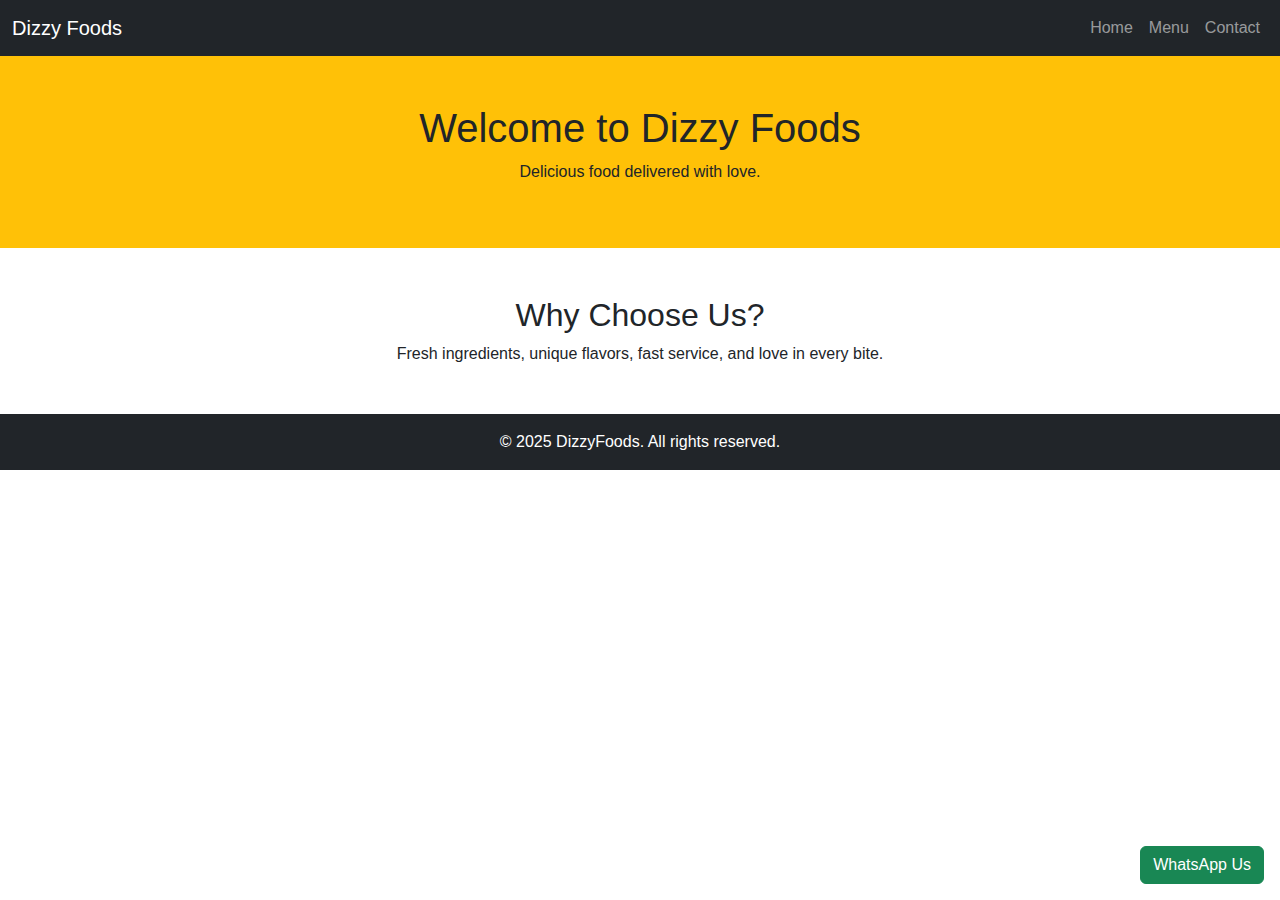
<file: index.html>
<!DOCTYPE html>
<html lang="en">
<head>
  <meta charset="UTF-8">
  <meta name="viewport" content="width=device-width, initial-scale=1">
  <title>Dizzy Foods</title>
  <link href="https://cdn.jsdelivr.net/npm/bootstrap@5.3.2/dist/css/bootstrap.min.css" rel="stylesheet">
  <link rel="stylesheet" href="css/style.css">
</head>
<body>

  <nav class="navbar navbar-expand-lg navbar-dark bg-dark">
    <div class="container-fluid">
      <a class="navbar-brand" href="#">Dizzy Foods</a>
      <div class="collapse navbar-collapse">
        <ul class="navbar-nav ms-auto">
          <li class="nav-item"><a class="nav-link" href="index.html">Home</a></li>
          <li class="nav-item"><a class="nav-link" href="menu.html">Menu</a></li>
          <li class="nav-item"><a class="nav-link" href="contact.html">Contact</a></li>
        </ul>
      </div>
    </div>
  </nav>

  <header class="bg-warning text-dark text-center py-5">
    <h1>Welcome to Dizzy Foods</h1>
    <p>Delicious food delivered with love.</p>
  </header>

  <section class="container my-5">
    <h2 class="text-center">Why Choose Us?</h2>
    <p class="text-center">Fresh ingredients, unique flavors, fast service, and love in every bite.</p>
  </section>

  <footer class="bg-dark text-white text-center py-3">
    &copy; 2025 DizzyFoods. All rights reserved.
  </footer>

  <a href="https://wa.me/923345352447" target="_blank" class="btn btn-success position-fixed bottom-0 end-0 m-3">WhatsApp Us</a>

</body>
</html>
</file>
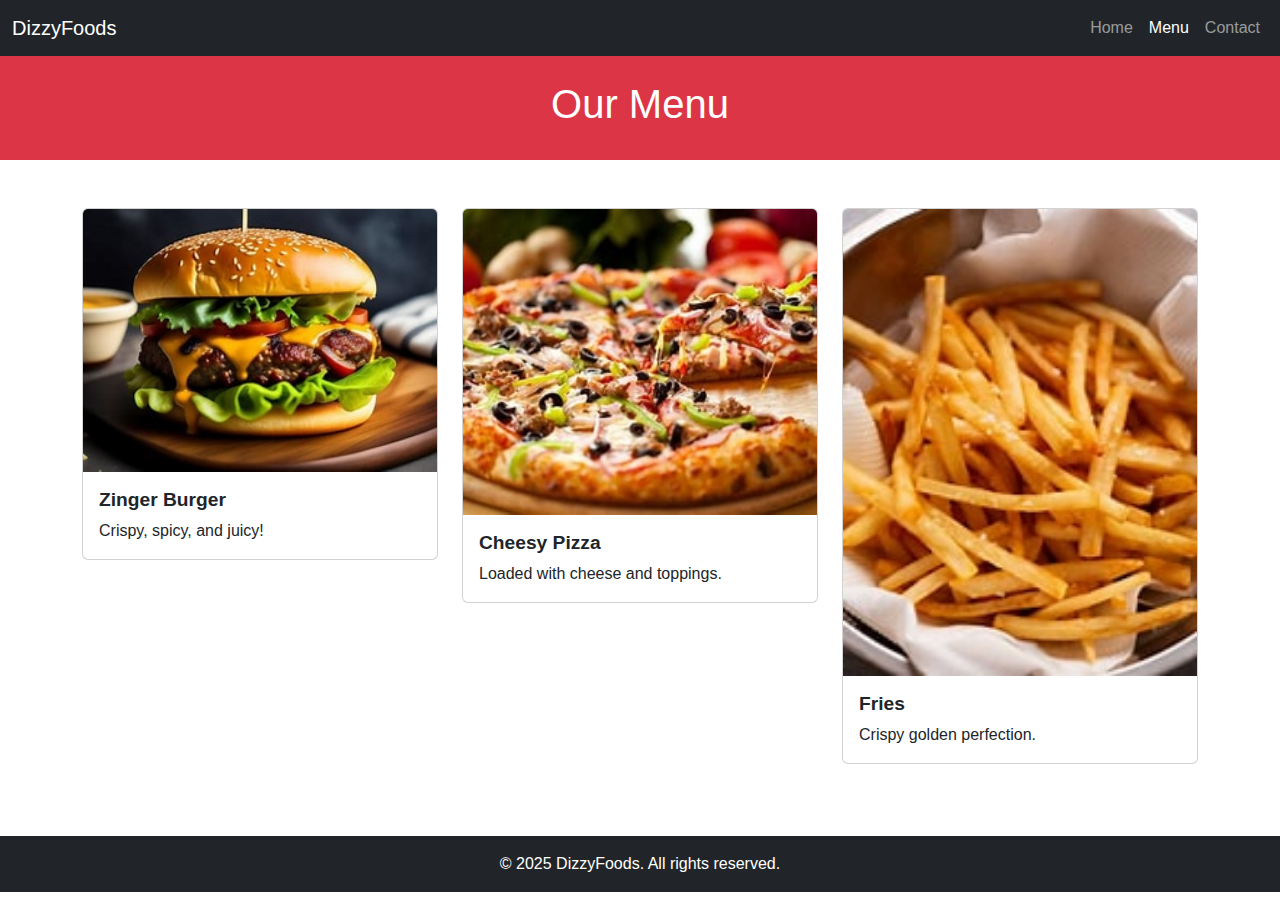
<file: menu.html>
<!DOCTYPE html>
<html lang="en">
<head>
  <meta charset="UTF-8">
  <title>Menu - DizzyFoods</title>
  <meta name="viewport" content="width=device-width, initial-scale=1">
  <link href="https://cdn.jsdelivr.net/npm/bootstrap@5.3.2/dist/css/bootstrap.min.css" rel="stylesheet">
  <link rel="stylesheet" href="css/style.css">
</head>
<body>

<nav class="navbar navbar-expand-lg navbar-dark bg-dark">
  <div class="container-fluid">
    <a class="navbar-brand" href="index.html">DizzyFoods</a>
    <div class="collapse navbar-collapse">
      <ul class="navbar-nav ms-auto">
        <li class="nav-item"><a class="nav-link" href="index.html">Home</a></li>
        <li class="nav-item"><a class="nav-link active" href="#">Menu</a></li>
        <li class="nav-item"><a class="nav-link" href="contact.html">Contact</a></li>
      </ul>
    </div>
  </div>
</nav>

<header class="bg-danger text-white text-center py-4">
  <h1>Our Menu</h1>
</header>

<div class="container my-5">
  <div class="row">
    <div class="col-md-4 mb-4">
      <div class="card">
        <img src="images/burger.jpeg" class="card-img-top" alt="Burger">
        <div class="card-body">
          <h5 class="card-title">Zinger Burger</h5>
          <p class="card-text">Crispy, spicy, and juicy!</p>
        </div>
      </div>
    </div>
    <div class="col-md-4 mb-4">
      <div class="card">
        <img src="images/pizza.jpeg" class="card-img-top" alt="Pizza">
        <div class="card-body">
          <h5 class="card-title">Cheesy Pizza</h5>
          <p class="card-text">Loaded with cheese and toppings.</p>
        </div>
      </div>
    </div>
    <div class="col-md-4 mb-4">
      <div class="card">
       <img src="images/fries.jpeg" class="card-img-top" alt="Fries">
        <div class="card-body">
          <h5 class="card-title">Fries</h5>
          <p class="card-text">Crispy golden perfection.</p>
        </div>
      </div>
    </div>
  </div>
</div>

<footer class="bg-dark text-white text-center py-3">
  &copy; 2025 DizzyFoods. All rights reserved.
</footer>

</body>
</html>
</file>
<file: css/style.css>
body {
  font-family: 'Segoe UI', sans-serif;
}

header h1 {
  font-size: 2.5rem;
}

.card-title {
  font-weight: bold;
  font-size: 1.2rem;
}
</file>
